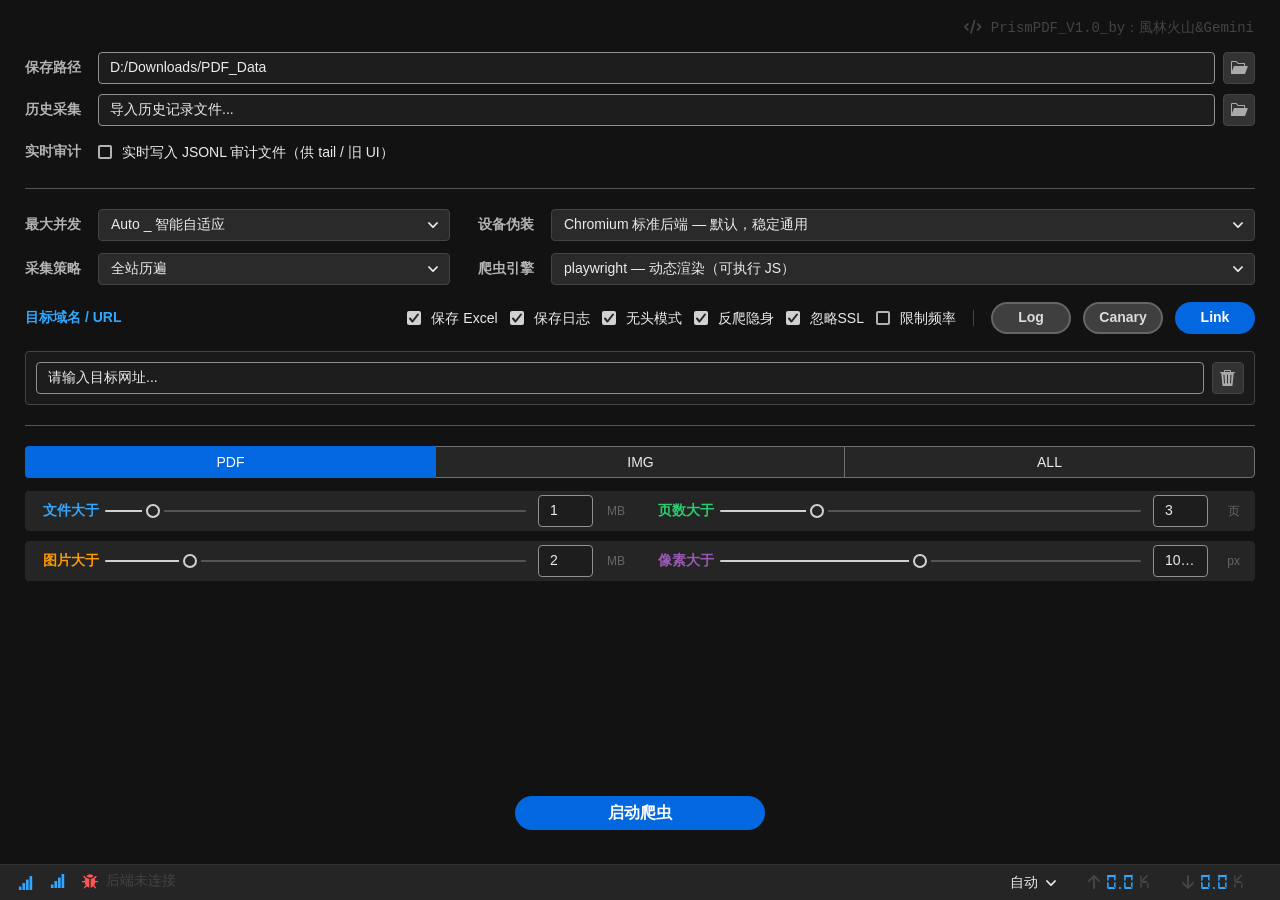
<file: UI/index.html>
<!DOCTYPE html>
<html lang="zh-CN">

<head>
    <script>
        // 简单的性能监控
        window.perfStart = performance.now();
        document.addEventListener('DOMContentLoaded', () => {
            console.log(`[DOM] ${(performance.now() - window.perfStart).toFixed(0)}ms`);
        });
    </script>
    <meta charset="UTF-8">
    <meta name="viewport" content="width=device-width, initial-scale=1.0">
    <title>PrismPDF 智能采集控制台</title>

    <link rel="stylesheet" href="style.css">
    <link rel="stylesheet" href="https://cdnjs.cloudflare.com/ajax/libs/font-awesome/6.4.0/css/all.min.css">
    <script type="module" src="prism-ui-bundle.js?v=999"></script>

</head>

<body>

    <sp-theme color="dark" scale="medium">
        <div class="app-container">

            <div class="settings-grid" style="margin-top: 32px;">
                <div class="label-fixed">保存路径</div>
                <sp-textfield id="input-save-path" placeholder="C:/Downloads/PDFs"
                    value="D:/Downloads/PDF_Data"></sp-textfield>

                <div id="btn-select-path" class="square-btn folder-btn" title="选择文件夹" style="position: relative;">
                    <div
                        style="position: absolute; bottom: 100%; right: 0; margin-bottom: 16px; font-size: 14px; color: #444; font-family: Consolas, 'Courier New', monospace; white-space: nowrap; pointer-events: none; cursor: default;">
                        <i class="fa-solid fa-code"></i> PrismPDF_V1.0_by：風林火山&Gemini
                    </div>
                    <sp-icon-folder-open></sp-icon-folder-open>
                </div>

                <div class="label-fixed">历史采集</div>
                <sp-textfield id="input-history-path" placeholder="导入历史记录文件..."></sp-textfield>

                <div id="btn-import-history" class="square-btn folder-btn" title="导入历史">
                    <sp-icon-folder-open></sp-icon-folder-open>
                </div>

                <div class="label-fixed">实时审计</div>
                <div style="grid-column: 2 / -1; display: flex; align-items: center;">
                    <sp-checkbox id="cb-realtime-jsonl-export" style="margin: 0;"
                        title="开启后各域名目录下实时追加 scanned_urls.jsonl、scan_errors_log.txt、interactions.jsonl（与 DB 双写；交互为 .jsonl 行格式，非旧版 interactions.json）">
                        实时写入 JSONL 审计文件（供 tail / 旧 UI）
                    </sp-checkbox>
                </div>
            </div>

            <sp-divider size="s" style="margin: 8px 0; width: 100%; flex-shrink: 0;"></sp-divider>

            <div class="config-section">

                <div class="config-row">
                    <div class="label-fixed">最大并发</div>
                    <sp-picker id="max-concurrency" style="flex: 1;">
                        <sp-menu-item value="auto" selected>Auto _ 智能自适应</sp-menu-item>
                        <sp-menu-item value="1">01 并发 _ 适合高防网站</sp-menu-item>
                        <sp-menu-item value="2">02 并发</sp-menu-item>
                        <sp-menu-item value="4">04 并发 _ 适合普通网站</sp-menu-item>
                        <sp-menu-item value="8">08 并发</sp-menu-item>
                        <sp-menu-item value="16">16 并发 _ 仅限低防网站</sp-menu-item>
                        <sp-menu-item value="32">32 并发</sp-menu-item>
                    </sp-picker>

                    <div class="label-fixed label-middle">设备伪装</div>
                    <sp-picker id="stealth-engine" style="flex: 2;" title="仅 Playwright 模式有效；选择浏览器启动后端（stealth_engine）">
                        <sp-menu-item value="chromium" selected>Chromium 标准后端 — 默认，稳定通用</sp-menu-item>
                        <sp-menu-item value="rebrowser">Rebrowser 强化 Chromium — CDP 补丁，削弱自动化特征</sp-menu-item>
                        <sp-menu-item value="camoufox">Camoufox（实验性/开发中）— 补丁 Firefox，主路径未完全接入</sp-menu-item>
                    </sp-picker>
                </div>

                <div class="config-row">
                    <div class="label-fixed">采集策略</div>
                    <sp-picker id="strategy-select" style="flex: 1;" value="full">
                        <sp-menu-item value="full" selected>全站历遍</sp-menu-item>
                        <sp-menu-item value="sitemap">地图采集</sp-menu-item>
                        <sp-menu-item value="google">Google搜索</sp-menu-item>
                        <sp-menu-item value="bing">Bing搜索</sp-menu-item>
                        <sp-menu-item value="duckduckgo">DuckDuckGo搜索</sp-menu-item>
                    </sp-picker>

                    <div class="label-fixed label-middle">爬虫引擎</div>
                    <sp-picker id="engine-select" style="flex: 2;">
                        <sp-menu-item value="playwright" selected>playwright — 动态渲染（可执行 JS）</sp-menu-item>
                        <sp-menu-item value="beautifulsoup">beautifulsoup — 静态 HTML 极速解析</sp-menu-item>
                    </sp-picker>
                </div>

                <div class="action-header">
                    <div class="label-fixed" style="text-align: left; width: auto; color: #31a8ff;">目标域名 / URL</div>
                    <div class="action-controls">
                        <sp-checkbox id="cb-save-excel" checked style="margin: 0;">保存 Excel</sp-checkbox>
                        <sp-checkbox id="cb-save-log" checked style="margin: 0;">保存日志</sp-checkbox>

                        <sp-checkbox id="cb-headless" checked style="margin: 0;">无头模式</sp-checkbox>
                        <sp-checkbox id="cb-stealth" checked style="margin: 0;">反爬隐身</sp-checkbox>

                        <sp-checkbox id="cb-ignore-ssl" checked style="margin: 0;">忽略SSL</sp-checkbox>
                        <sp-checkbox id="cb-limit-rate" style="margin: 0;">限制频率</sp-checkbox>

                        <div style="width: 1px; height: 16px; background: #444; margin: 0 5px;"></div>
                        <sp-button id="btn-show-log" variant="secondary" style="min-width: 80px;">Log</sp-button>
                        <sp-button id="btn-show-canary" variant="secondary" style="min-width: 80px;"
                            title="金丝雀防封杀体检看板">Canary</sp-button>
                        <sp-button id="btn-show-link" variant="cta" style="min-width: 80px;">Link</sp-button>
                    </div>
                </div>

                <div class="dynamic-view-container">

                    <div id="view-full">
                        <div class="input-row">
                            <sp-textfield placeholder="请输入目标网址..." style="flex-grow: 1;"></sp-textfield>
                            <div class="square-btn trash-btn" onclick="this.parentElement.remove()">
                                <sp-icon-delete></sp-icon-delete>
                            </div>
                        </div>
                    </div>

                    <div id="view-sitemap" class="hidden">
                        <div class="input-row">
                            <sp-textfield id="input-sitemap" placeholder="请输入目标网址..."
                                style="flex-grow: 1;"></sp-textfield>
                            <button id="btn-smart-search" class="smart-btn">智能检索</button>
                            <div class="square-btn trash-btn" onclick="this.parentElement.remove()">
                                <sp-icon-delete></sp-icon-delete>
                            </div>
                        </div>
                    </div>

                    <div id="view-search" class="hidden">
                        <div class="input-row">
                            <div class="label-fixed"
                                style="width: 70px; min-width: 70px; text-align: right; white-space: nowrap;">API Key
                            </div>
                            <sp-textfield id="input-api-key" placeholder="请输入API Key (可选)"
                                style="flex-grow: 1;"></sp-textfield>
                        </div>
                        <div class="input-row">
                            <div class="label-fixed"
                                style="width: 70px; min-width: 70px; text-align: right; white-space: nowrap;">关键词</div>
                            <sp-textfield id="input-search-keyword" placeholder="请输入搜索关键词..."
                                style="flex-grow: 1;"></sp-textfield>
                        </div>

                        <sp-divider size="s" style="margin: 8px 0; width: 100%; flex-shrink: 0;"></sp-divider>

                        <div class="input-row">
                            <sp-textfield placeholder="请输入目标网址..." style="flex-grow: 1;"></sp-textfield>
                            <div class="square-btn trash-btn" onclick="this.parentElement.remove()">
                                <sp-icon-delete></sp-icon-delete>
                            </div>
                        </div>
                    </div>

                </div>
            </div>

            <sp-divider size="s" style="margin: 8px 0; width: 100%; flex-shrink: 0;"></sp-divider>

            <div style="display: flex; flex-direction: column; gap: 8px; flex-grow: 1;">

                <sp-action-group id="file-type-selector" selects="single" compact emphasized justified
                    style="margin-bottom: 0; width: 100%;">
                    <sp-action-button value="pdf" selected>PDF</sp-action-button>
                    <sp-action-button value="img">IMG</sp-action-button>
                    <sp-action-button value="all">ALL</sp-action-button>
                </sp-action-group>

                <div class="filter-section" style="margin-bottom: 10px;">
                    <div class="param-box-dual">
                        <div class="param-inner border-file">
                            <span class="p-tag hl-file">文件大于</span>
                            <sp-slider id="s-file" value="1" min="0" max="10" step="0.1" class="slider-fill"
                                variant="filled" label-visibility="none"></sp-slider>
                            <sp-textfield id="i-file" type="number" value="1" class="input-sm"></sp-textfield>
                            <span class="unit-label">MB</span>
                        </div>

                        <div class="param-inner border-page">
                            <span class="p-tag hl-page">页数大于</span>
                            <sp-slider id="s-page" value="3" min="1" max="10" class="slider-fill" variant="filled"
                                label-visibility="none"></sp-slider>
                            <sp-textfield id="i-page" type="number" value="3" class="input-sm"></sp-textfield>
                            <span class="unit-label">页</span>
                        </div>
                    </div>

                    <div class="param-box-dual">
                        <div class="param-inner border-img">
                            <span class="p-tag hl-img">图片大于</span>
                            <sp-slider id="s-img" value="2" min="0.1" max="10" step="0.1" class="slider-fill"
                                variant="filled" label-visibility="none"></sp-slider>
                            <sp-textfield id="i-img" type="number" value="2" class="input-sm"></sp-textfield>
                            <span class="unit-label">MB</span>
                        </div>

                        <div class="param-inner border-px">
                            <span class="p-tag hl-px">像素大于</span>
                            <sp-slider id="s-px" value="1000" min="100" max="2000" step="100" class="slider-fill"
                                variant="filled" label-visibility="none"></sp-slider>
                            <sp-textfield id="i-px" type="number" value="1000" class="input-sm"></sp-textfield>
                            <span class="unit-label">px</span>
                        </div>
                    </div>
                </div>

                <div class="footer-actions">
                    <sp-button id="btn-toggle-crawl" variant="cta"
                        style="width: 250px; border-radius: 20px; font-size: 16px; transition: all 0.3s ease;">
                        启动爬虫
                    </sp-button>
                </div>

            </div>
        </div>

        <div class="toast-container">
            <sp-toast id="sys-toast" variant="negative"></sp-toast>
        </div>

    </sp-theme>
    <script src="bridge.js"></script>
    <script src="ui-config.js"></script>
    <script src="ui-view.js"></script>
    <script src="ui-status.js"></script>
    <script src="ui-main.js"></script>
    <script src="ui-net.js"></script>

    <script>
        document.addEventListener('DOMContentLoaded', () => {
            const strategySelect = document.getElementById('strategy-select');
            const viewFull = document.getElementById('view-full');
            const viewSitemap = document.getElementById('view-sitemap');
            const viewSearch = document.getElementById('view-search');

            const viewMap = {
                'full': viewFull,
                'sitemap': viewSitemap,
                'google': viewSearch,
                'bing': viewSearch,
                'duckduckgo': viewSearch
            };

            strategySelect.addEventListener('change', (e) => {
                const val = e.target.value;
                viewFull.classList.add('hidden');
                viewSitemap.classList.add('hidden');
                viewSearch.classList.add('hidden');
                if (viewMap[val]) viewMap[val].classList.remove('hidden');
            });
        });
    </script>

    <footer class="bottom-status-bar">

        <div class="system-monitor-widget" style="justify-content: flex-start; gap: 16px;">

            <div id="icon-cn-box" style="display: flex; align-items: center;">
                <sp-icon-confidence-four class="net-blue"></sp-icon-confidence-four>
            </div>

            <div style="display: flex; align-items: center;">
                <div id="icon-glb-box">
                    <sp-icon-confidence-four class="net-blue"></sp-icon-confidence-four>
                </div>
                <span class="status-label lcd-label" style="display: none;"></span>
            </div>

            <div class="status-icon-group" title="爬虫运行状态" style="display: flex; align-items: center; gap: 6px;">
                <sp-icon-bug id="status-bug" size="s" class="bug-running bug-green"></sp-icon-bug>
                <span class="status-text" id="heartbeat-text" style="color: #444;">系统就绪</span>
            </div>

        </div>

        <div style="flex: 1;"></div>

        <div class="system-monitor-widget" style="justify-content: flex-end; gap: 12px;">

            <sp-theme theme="spectrum" color="dark" scale="medium" style="background: transparent;">
                <div class="status-bar-item" style="display: flex; align-items: center; gap: 8px;">
                    <sp-picker id="proxy-picker" value="A" quiet size="m">
                        <sp-menu-item value="A">自动</sp-menu-item>
                        <sp-menu-item value="B">直连</sp-menu-item>
                        <sp-menu-item value="C">代理</sp-menu-item>
                    </sp-picker>

                    <div id="proxy-input-group">
                        <sp-textfield id="proxy-input" placeholder="端口或IP:端口" size="s"></sp-textfield>
                        <sp-button id="confirm-btn" size="s" variant="accent" disabled>确认</sp-button>
                        <sp-button id="cancel-btn" size="s" variant="secondary" treatment="outline">取消</sp-button>
                    </div>
                </div>
            </sp-theme>

            <sp-divider vertical size="s" style="height: 16px; margin: 0 4px;"></sp-divider>

            <div class="network-speed-box" id="net-speed-display">
                <span class="speed-item">
                    <i class="fa-solid fa-arrow-up"></i>
                    <small id="up-speed">0.0</small>
                    <kbd id="up-unit">K</kbd> </span>
                <span class="speed-item">
                    <i class="fa-solid fa-arrow-down"></i>
                    <small id="down-speed">0.0</small>
                    <kbd id="down-unit">K</kbd> </span>
            </div>

        </div>
    </footer>
</body>

</html>
</file>
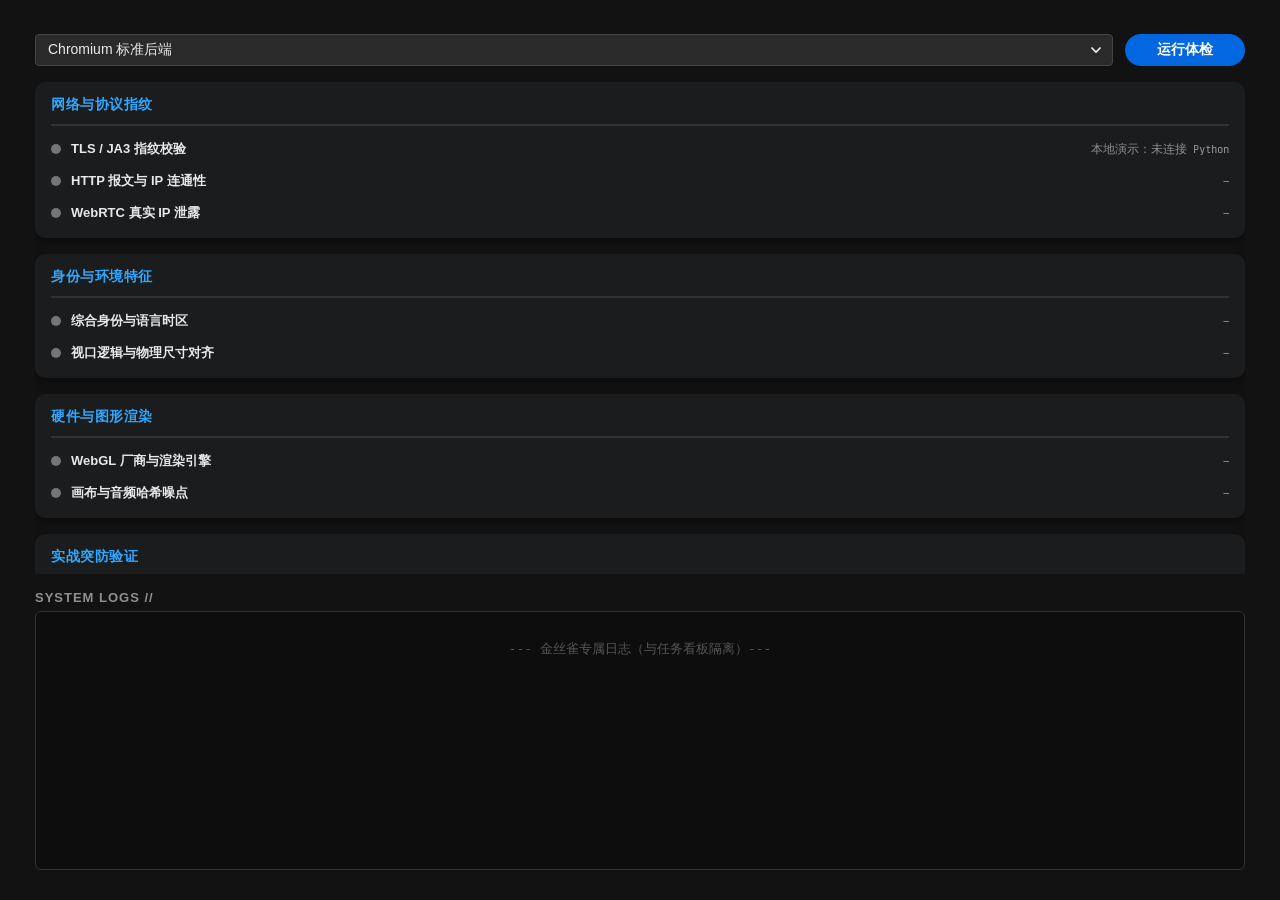
<file: UI/canary.html>
<!DOCTYPE html>
<html lang="zh-CN">

<head>
    <meta charset="UTF-8">
    <meta name="viewport" content="width=device-width, initial-scale=1.0">
    <title>PrismPDF · 金丝雀体检</title>

    <link rel="stylesheet" href="style.css">
    <script type="module" src="prism-ui-bundle.js"></script>

    <style>
        @import url('https://fonts.googleapis.com/css2?family=Share+Tech+Mono&display=swap');

        body {
            overflow: hidden;
            padding: 10px;
            display: flex;
            flex-direction: column;
            height: 100vh;
            box-sizing: border-box;
            background-color: #121212;
            margin: 0;
        }

        sp-theme {
            display: flex;
            flex-direction: column;
            flex: 1;
            min-height: 0;
        }

        .app-container {
            display: flex;
            flex-direction: column;
            flex: 1;
            gap: 16px;
            min-height: 0;
        }

        /* 顶栏：下拉弹性填充，按钮贴右 */
        .control-bar {
            display: flex;
            align-items: center;
            gap: 12px;
            flex-shrink: 0;
            width: 100%;
            box-sizing: border-box;
            padding: 4px 0 0;
        }

        #canary-stealth-engine {
            flex: 1 1 auto;
            min-width: 0;
        }

        #btn-canary-run {
            flex-shrink: 0;
            min-width: 120px;
        }

        /* 单列纵向：面板满宽，与顶栏左右对齐（同属 app-container，无额外缩进） */
        .canary-panels-stack {
            display: flex;
            flex-direction: column;
            gap: 16px;
            flex: 1;
            min-height: 0;
            overflow-y: auto;
            width: 100%;
            box-sizing: border-box;
        }

        .quadrant-card {
            background-color: #1a1c1e;
            border-radius: 10px;
            padding: 14px 16px;
            display: flex;
            flex-direction: column;
            width: 100%;
            box-sizing: border-box;
            box-shadow: 0 4px 10px rgba(0, 0, 0, 0.4);
            flex-shrink: 0;
        }

        .qh-title {
            font-size: 14px;
            font-weight: bold;
            color: #31a8ff;
            letter-spacing: 0.5px;
        }

        .card-divider {
            height: 2px;
            background-color: #333;
            margin: 10px 0 12px;
            border-radius: 1px;
            width: 100%;
            flex-shrink: 0;
        }

        .quadrant-body {
            display: flex;
            flex-direction: column;
            gap: 0;
        }

        /* 状态灯 + 单行：标题与说明同一水平行 */
        .check-row {
            display: flex;
            align-items: center;
            gap: 10px;
            margin-bottom: 10px;
            min-height: 22px;
        }

        .check-row:last-child {
            margin-bottom: 0;
        }

        .status-dot {
            width: 10px;
            height: 10px;
            border-radius: 50%;
            flex-shrink: 0;
        }

        .dot-pass {
            background-color: #4caf50;
        }

        .dot-warn {
            background-color: #ff9800;
        }

        .dot-fail {
            background-color: #f44336;
        }

        .dot-idle {
            background-color: #757575;
        }

        .dot-loading {
            background-color: #2680EB;
            animation: canary-pulse 1.2s ease-in-out infinite;
        }

        @keyframes canary-pulse {

            0%,
            100% {
                opacity: 1;
                box-shadow: 0 0 0 0 rgba(38, 128, 235, 0.5);
            }

            50% {
                opacity: 0.75;
                box-shadow: 0 0 8px 2px rgba(38, 128, 235, 0.35);
            }
        }

        .check-main {
            flex: 1;
            display: flex;
            flex-direction: row;
            align-items: center;
            justify-content: space-between;
            gap: 12px;
            min-width: 0;
        }

        .check-label {
            font-size: 13px;
            color: #e8e8e8;
            font-weight: 600;
            line-height: 1.3;
            flex-shrink: 0;
            max-width: 48%;
        }

        .check-desc {
            font-size: 12px;
            color: #8e9092;
            line-height: 1.35;
            font-family: 'Share Tech Mono', 'Consolas', monospace;
            text-align: right;
            flex: 1;
            min-width: 0;
            word-break: break-word;
        }

        .log-wrapper {
            flex: 1;
            display: flex;
            flex-direction: column;
            min-height: 160px;
            max-height: 280px;
            flex-shrink: 0;
        }

        .log-box {
            flex: 1;
            overflow-y: auto;
            font-size: 13px;
            font-family: 'Consolas', monospace;
            padding: 12px;
            background-color: #0d0d0d;
            border: 1px solid #333;
            border-radius: 6px;
            min-height: 120px;
        }

        .canary-log-placeholder {
            text-align: center;
            margin-top: 16px;
            color: #555;
            font-size: 13px;
        }
    </style>
</head>

<body>

    <sp-theme color="dark" scale="medium" style="height: 100%; display: block;">
        <div class="app-container">

            <div class="control-bar">
                <sp-picker id="canary-stealth-engine" style="flex: 1; min-width: 0;">
                    <sp-menu-item value="chromium" selected>Chromium 标准后端</sp-menu-item>
                    <sp-menu-item value="rebrowser">Rebrowser 强化版</sp-menu-item>
                    <sp-menu-item value="camoufox">Camoufox 魔改版</sp-menu-item>
                </sp-picker>
                <sp-button id="btn-canary-run" variant="cta">运行体检</sp-button>
            </div>

            <div class="canary-panels-stack">
                <div class="quadrant-card" id="card-network">
                    <div class="qh-title">网络与协议指纹</div>
                    <div class="card-divider"></div>
                    <div class="quadrant-body" id="q-body-network"></div>
                </div>
                <div class="quadrant-card" id="card-identity">
                    <div class="qh-title">身份与环境特征</div>
                    <div class="card-divider"></div>
                    <div class="quadrant-body" id="q-body-identity"></div>
                </div>
                <div class="quadrant-card" id="card-hardware">
                    <div class="qh-title">硬件与图形渲染</div>
                    <div class="card-divider"></div>
                    <div class="quadrant-body" id="q-body-hardware"></div>
                </div>
                <div class="quadrant-card" id="card-combat">
                    <div class="qh-title">实战突防验证</div>
                    <div class="card-divider"></div>
                    <div class="quadrant-body" id="q-body-combat"></div>
                </div>
            </div>

            <div class="log-wrapper">
                <div
                    style="margin-bottom: 6px; color: #8e9092; font-size: 13px; font-weight: bold; letter-spacing: 1px;">
                    SYSTEM LOGS //</div>
                <div class="log-box" id="canary-log-content">
                    <div class="canary-log-placeholder">--- 金丝雀专属日志（与任务看板隔离）---</div>
                </div>
            </div>

        </div>
    </sp-theme>

    <script src="bridge.js"></script>
    <script src="canary.js"></script>

</body>

</html>
</file>
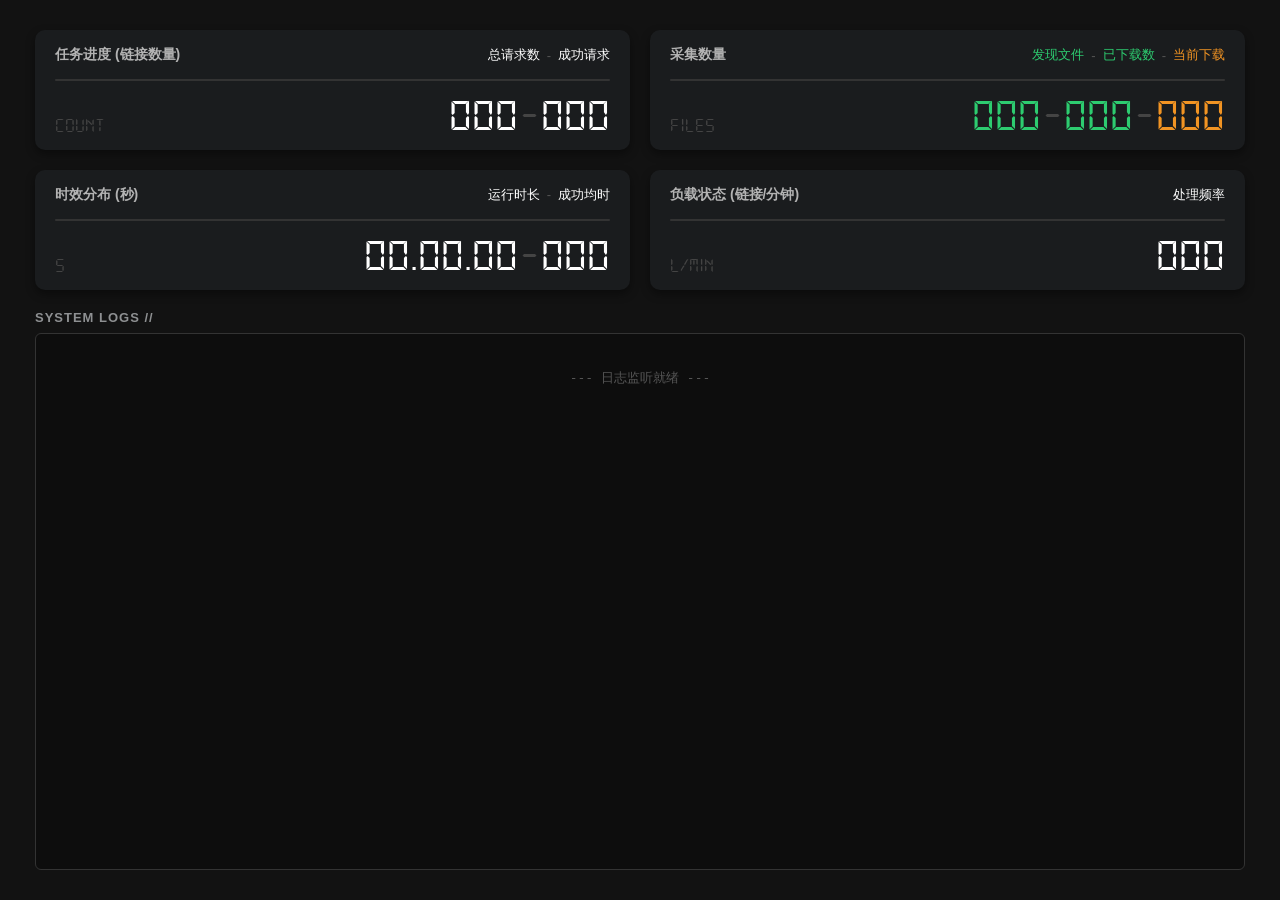
<file: UI/monitor.html>
<!DOCTYPE html>
<html lang="zh-CN">

<head>
    <meta charset="UTF-8">
    <meta name="viewport" content="width=device-width, initial-scale=1.0">
    <title>PrismPDF 运行监控</title>

    <link rel="stylesheet" href="style.css">
    <script type="module" src="prism-ui-bundle.js"></script>

    <style>
        /* --- 引入本地数码管字体 --- */
        @font-face {
            font-family: 'DSDIGI';
            src: url('./DS-DIGI-1.ttf') format('truetype');
        }

        /* 引入科技感等宽字体，用于英文单位等辅助文字 */
        @import url('https://fonts.googleapis.com/css2?family=Share+Tech+Mono&display=swap');

        /* 监控窗口专用布局调整 */
        body {
            overflow: hidden;
            padding: 10px;
            display: flex;
            flex-direction: column;
            height: 100vh;
            box-sizing: border-box;
            background-color: #121212;
            margin: 0;
        }

        /* 强制 Web Component 自定义标签参与高度计算 */
        sp-theme {
            display: flex;
            flex-direction: column;
            flex: 1;
            min-height: 0;
            /* 关键：防止高度溢出的 Flexbox 终极修复 */
        }

        .app-container {
            display: flex;
            flex-direction: column;
            flex: 1;
            /* 强制占满 sp-theme 给的所有剩余空间 */
            gap: 20px;
            min-height: 0;
            /* 关键：防止内部日志过多时把容器撑爆 */
        }

        /* --- 工业仪表盘 2x2 网格样式 --- */
        .stats-grid {
            display: grid;
            grid-template-columns: 1fr 1fr;
            gap: 20px;
            flex-shrink: 0;
        }

        .digital-card {
            background-color: #1a1c1e;
            /* 极暗灰底色 */
            border-radius: 10px;
            padding: 16px 20px;
            display: flex;
            flex-direction: column;
            justify-content: space-between;
            position: relative;
            box-shadow: 0 4px 10px rgba(0, 0, 0, 0.4);
            /* 已取消左侧边框 */
        }

        .card-top {
            display: flex;
            justify-content: space-between;
            align-items: flex-end;
            margin-bottom: 15px;
            width: 100%;
        }

        /* 仅针对监控卡片内部的标题强制不换行，不影响全局样式 */
        .card-top .label-fixed {
            white-space: nowrap;
            /* 强制单行显示 */
            flex-shrink: 0;
            /* 防止被右侧标签挤压 */
        }

        .card-labels {
            font-size: 13px;
            display: flex;
            align-items: center;
            gap: 5px;
        }

        .card-divider {
            height: 2px;
            background-color: #333333;
            margin-bottom: 16px;
            border-radius: 1px;
            width: 100%;
        }

        .card-bottom {
            display: flex;
            justify-content: space-between;
            align-items: flex-end;
            width: 100%;
        }

        .card-unit {
            font-family: 'DSDIGI', monospace;
            /* 改用 DS-DIGI 字体 */
            font-size: 20px;
            color: #444444;
            letter-spacing: 0px;
            line-height: 0.8;
            user-select: none;
        }

        .card-value {
            /* 强制使用引入的本地数码管字体 */
            font-family: 'DSDIGI', 'Share Tech Mono', monospace;
            font-size: 46px;
            color: #ffffff;
            line-height: 0.8;
            display: flex;
            align-items: center;
            gap: 6px;
        }

        /* 巨幅数值之间的连字符 */
        .card-value .sep {
            font-family: 'DSDIGI', monospace;
            /* 强制连字符使用 DS-DIGI */
            color: #444;
            font-size: 46px;
            position: relative;
            top: 0px;
            margin: 0 -4px;
        }

        /* 小标签之间的连字符 */
        .card-labels .sep {
            color: #555;
            margin: 0 2px;
        }

        /* 状态颜色类 (单独给颜色使用) */
        .text-white {
            color: #ffffff !important;
        }

        .text-green {
            color: #2DCC70 !important;
        }

        .text-orange {
            color: #F29423 !important;
        }

        .text-red {
            color: #E34850 !important;
        }

        /* 隐藏控制类 (用于初始状态不显示失败/重试数值) */
        .hidden {
            display: none !important;
        }

        .log-wrapper {
            flex-grow: 1;
            display: flex;
            flex-direction: column;
            min-height: 0;
        }

        .log-box {
            flex-grow: 1;
            height: 100%;
            overflow-y: auto;
            font-size: 13px;
            font-family: 'Consolas', monospace;
            padding: 15px;
            background-color: #0d0d0d;
            border: 1px solid #333;
            border-radius: 6px;
        }
    </style>
</head>

<body>

    <sp-theme color="dark" scale="medium" style="height: 100%; display: block;">
        <div class="app-container">

            <div class="stats-grid">

                <div class="digital-card">
                    <div class="card-top">
                        <div class="label-fixed">任务进度 (链接数量)</div>
                        <div class="card-labels">
                            <div class="text-white">总请求数</div>
                            <div class="sep">-</div>
                            <div class="text-white">成功请求</div>
                            <div id="label-sep-req-fail" class="sep hidden">-</div>
                            <div id="label-req-fail" class="text-red hidden">失败请求</div>
                        </div>
                    </div>
                    <div class="card-divider"></div>
                    <div class="card-bottom">
                        <div class="card-unit">COUNT</div>
                        <div class="card-value">
                            <span id="val-req-total" class="text-white">000</span>
                            <span class="sep">-</span>
                            <span id="val-req-success" class="text-white">000</span>
                            <span id="val-sep-req-fail" class="sep hidden">-</span>
                            <span id="val-req-fail" class="text-red hidden">000</span>
                        </div>
                    </div>
                </div>

                <div class="digital-card">
                    <div class="card-top">
                        <div class="label-fixed">采集数量</div>
                        <div class="card-labels">
                            <div class="text-green">发现文件</div>
                            <div class="sep">-</div>
                            <div class="text-green">已下载数</div>
                            <div class="sep">-</div>
                            <div class="text-orange">当前下载</div>
                        </div>
                    </div>
                    <div class="card-divider"></div>
                    <div class="card-bottom">
                        <div class="card-unit">FILES</div>
                        <div class="card-value">
                            <span id="val-file-found" class="text-green">000</span>
                            <span class="sep">-</span>
                            <span id="val-file-downloaded" class="text-green">000</span>
                            <span class="sep">-</span>
                            <span id="val-file-current" class="text-orange">000</span>
                        </div>
                    </div>
                </div>

                <div class="digital-card">
                    <div class="card-top">
                        <div class="label-fixed">时效分布 (秒)</div>
                        <div class="card-labels">
                            <div class="text-white">运行时长</div>
                            <div class="sep">-</div>
                            <div class="text-white">成功均时</div>
                            <div id="label-sep-time-fail" class="sep hidden">-</div>
                            <div id="label-time-fail" class="text-red hidden">失败均时</div>
                        </div>
                    </div>
                    <div class="card-divider"></div>
                    <div class="card-bottom">
                        <div class="card-unit">S</div>
                        <div class="card-value">
                            <span id="val-time-runtime" class="text-white">00.00.00</span>
                            <span class="sep">-</span>
                            <span id="val-time-success-avg" class="text-white">000</span>
                            <span id="val-sep-time-fail" class="sep hidden">-</span>
                            <span id="val-time-fail-avg" class="text-red hidden">000</span>
                        </div>
                    </div>
                </div>

                <div class="digital-card">
                    <div class="card-top">
                        <div class="label-fixed">负载状态 (链接/分钟)</div>
                        <div class="card-labels">
                            <div class="text-white">处理频率</div>
                            <div id="label-sep-health-retry" class="sep hidden">-</div>
                            <div id="label-health-retry" class="text-orange hidden">重试频率</div>
                            <div id="label-sep-health-fail" class="sep hidden">-</div>
                            <div id="label-health-fail" class="text-red hidden">失败频率</div>
                        </div>
                    </div>
                    <div class="card-divider"></div>
                    <div class="card-bottom">
                        <div class="card-unit">L/MIN</div>
                        <div class="card-value">
                            <span id="val-health-rpm" class="text-white">000</span>
                            <span id="val-sep-health-retry" class="sep hidden">-</span>
                            <span id="val-health-retry" class="text-orange hidden">000</span>
                            <span id="val-sep-health-fail" class="sep hidden">-</span>
                            <span id="val-health-fail" class="text-red hidden">000</span>
                        </div>
                    </div>
                </div>

            </div>

            <div class="log-wrapper">
                <div
                    style="margin-bottom: 8px; color: #8e9092; font-size: 13px; font-weight: bold; letter-spacing: 1px;">
                    SYSTEM LOGS //</div>
                <div class="log-box" id="log-content">
                    <div style="text-align: center; margin-top: 20px; color: #555;">
                        --- 日志监听就绪 ---
                    </div>
                </div>
            </div>

        </div>
    </sp-theme>

    <script src="bridge.js"></script>
    <script src="monitor.js"></script>

</body>

</html>
</file>
<file: UI/style.css>
/* style.css - 核心总路由入口 */
@import url('./style_base.css');
@import url('./style_layout.css');
@import url('./style_components.css');
@import url('./style_status.css');
</file>
